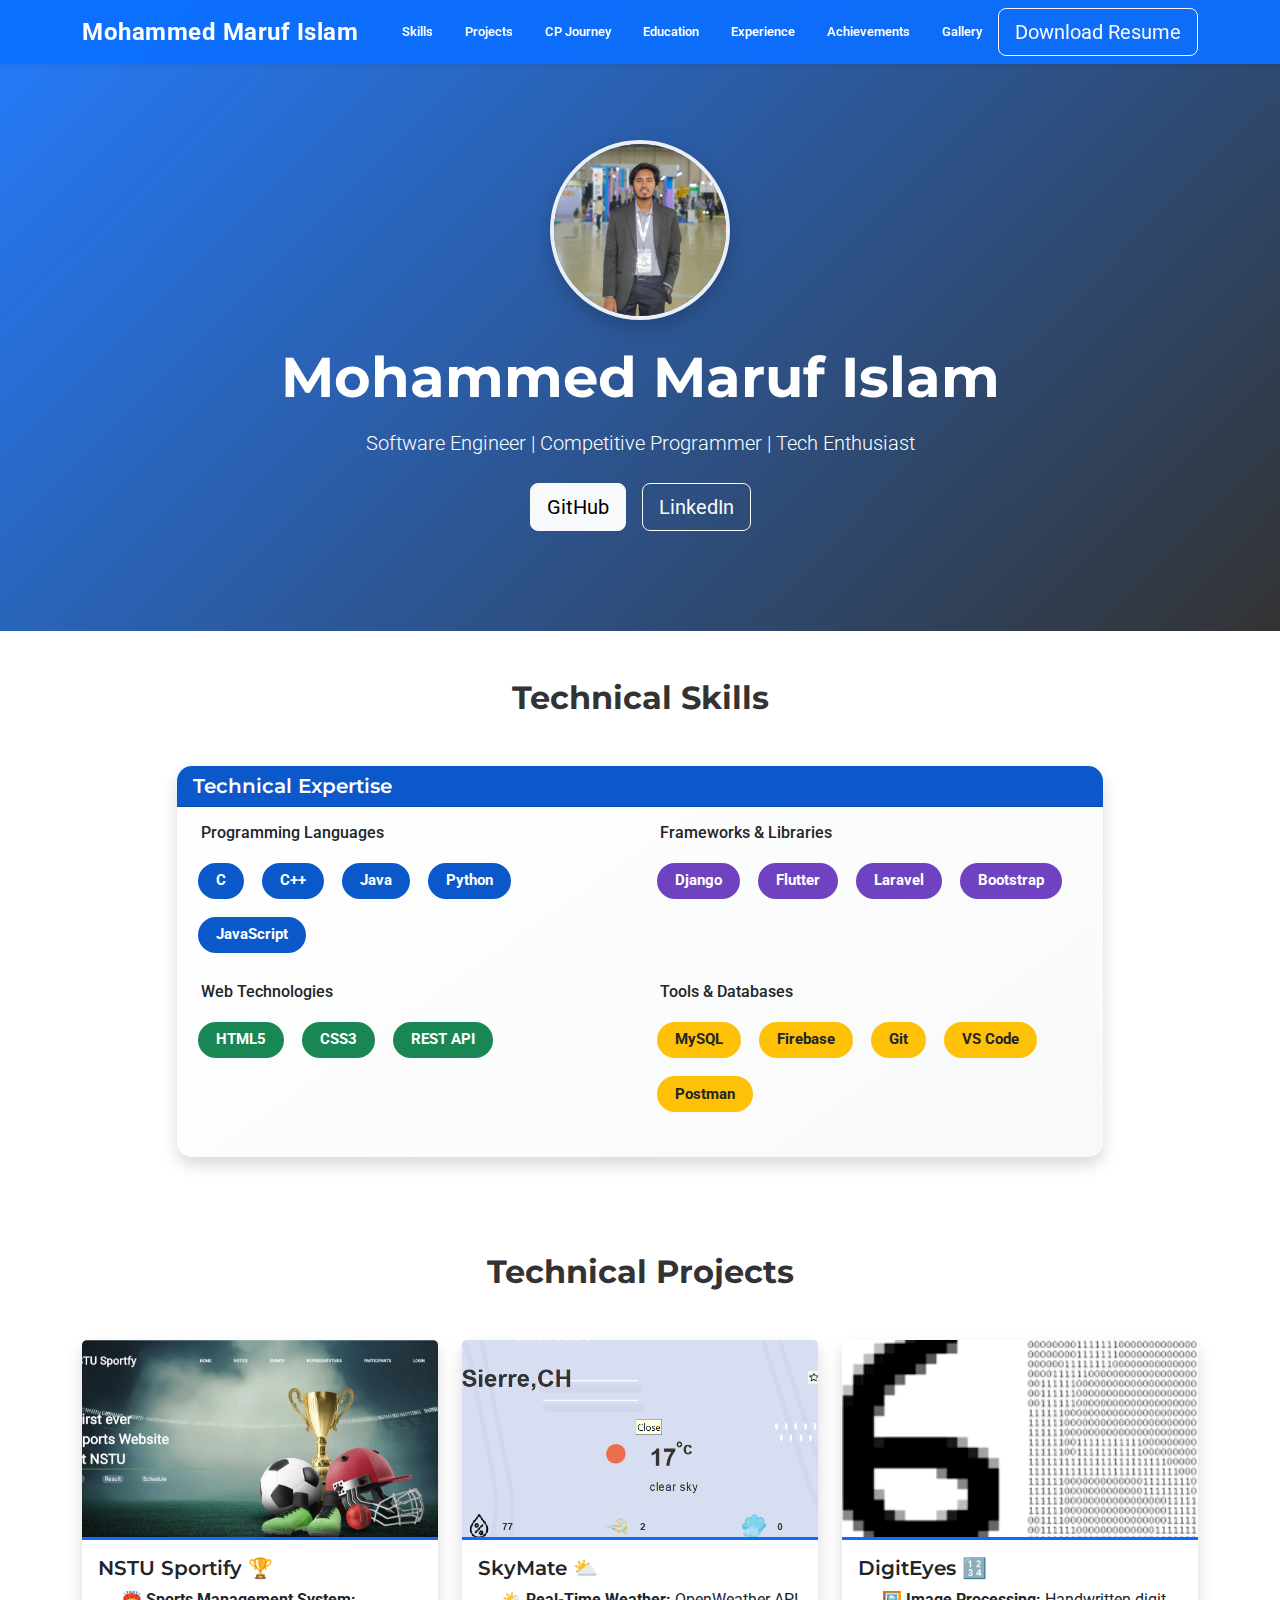
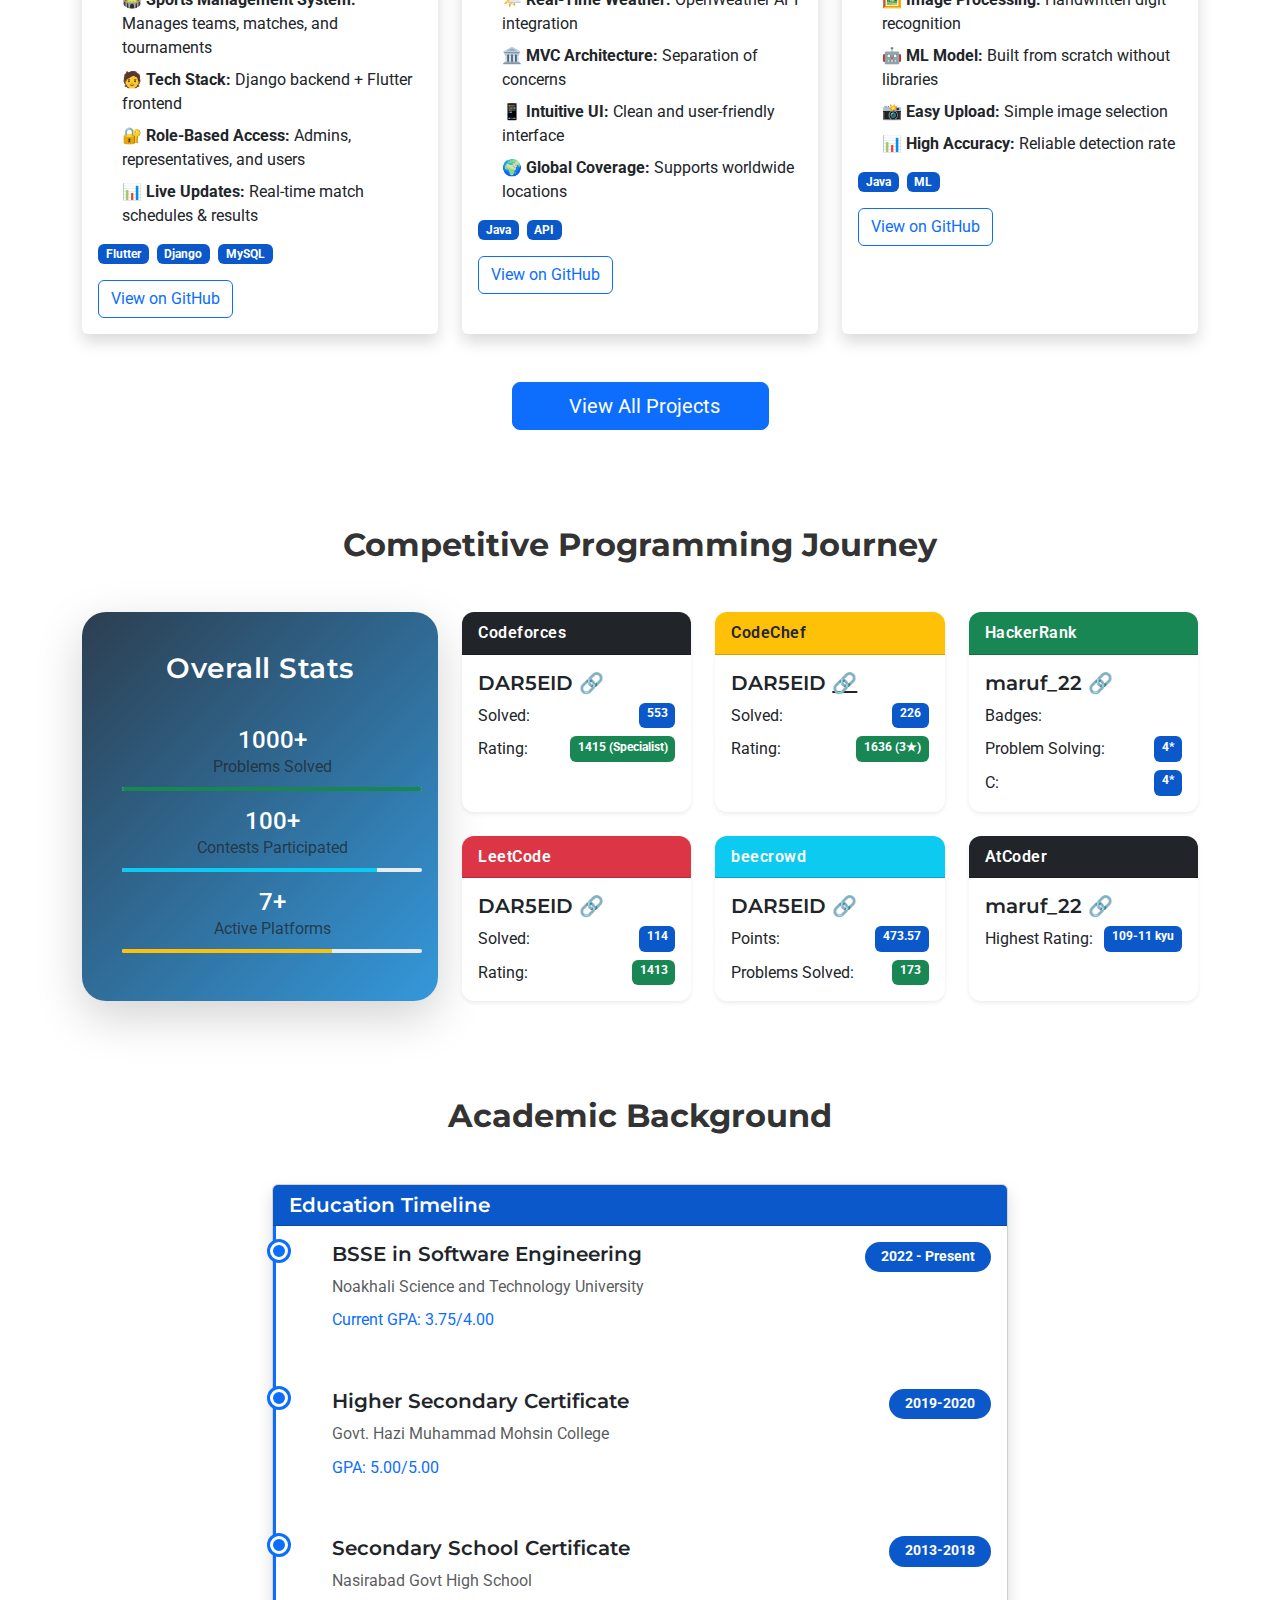
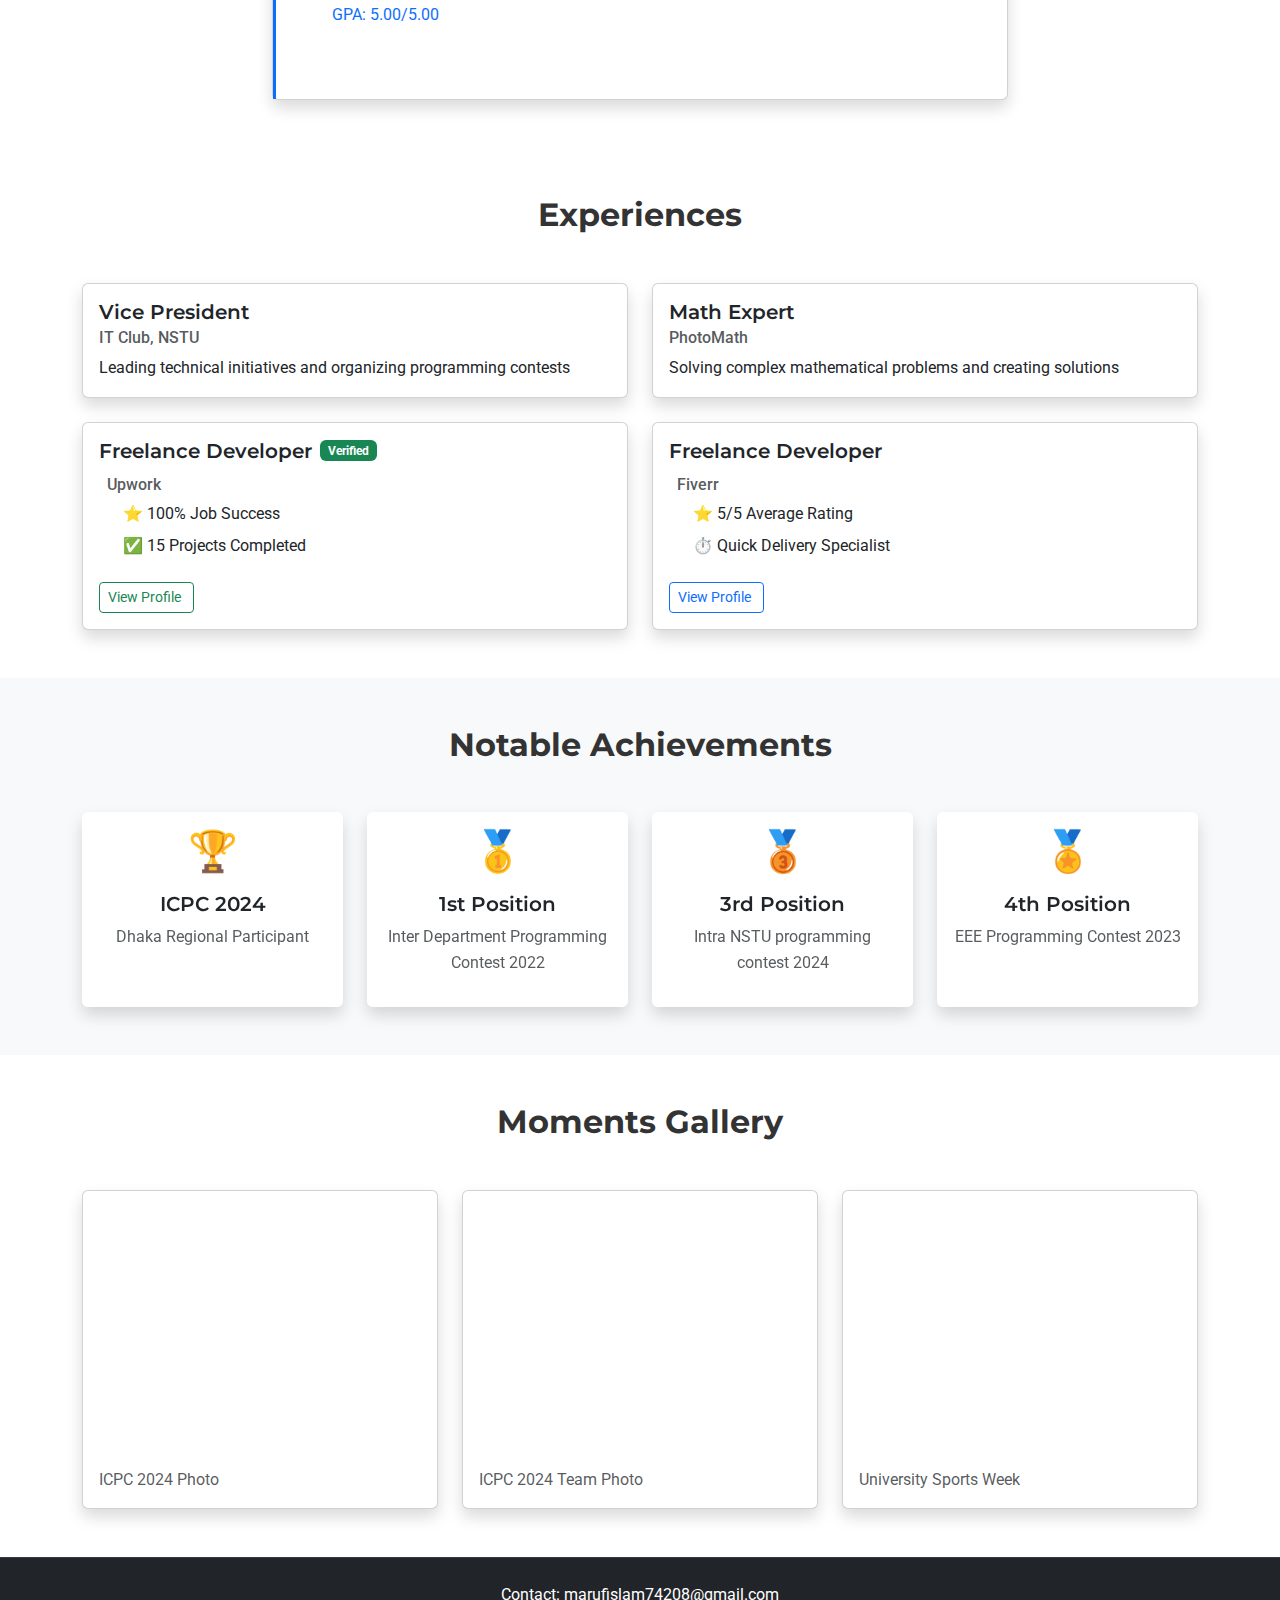
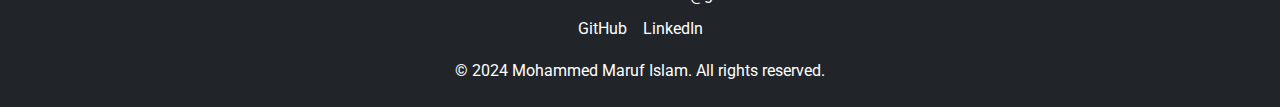
<file: index.html>
<!DOCTYPE html>
<html lang="en">

<head>
    <meta charset="UTF-8">
    <meta name="viewport" content="width=device-width, initial-scale=1">
    <title>Mohammed Maruf Islam - Portfolio</title>
    <link href="https://cdn.jsdelivr.net/npm/bootstrap@5.3.0/dist/css/bootstrap.min.css" rel="stylesheet">
    <link rel="stylesheet" href="style.css">
    <link rel="preconnect" href="https://fonts.googleapis.com">
    <link rel="preconnect" href="https://fonts.gstatic.com" crossorigin>
    <link href="https://fonts.googleapis.com/css2?family=Montserrat:wght@600&family=Roboto&display=swap"
        rel="stylesheet">
    <meta name="description"
        content="Mohammed Maruf Islam - Portfolio showcasing academic achievements, technical projects, competitive programming journey, and leadership experiences in Software Engineering.">
    <meta name="keywords"
        content="Portfolio, Software Engineer, Competitive Programming, Technical Projects, Mohammed Maruf Islam">
</head>

<body>
    <header>
        <nav class="navbar navbar-expand-lg navbar-dark fixed-top shadow-sm">
            <div class="container">
                <a class="navbar-brand fw-bold fs-4 text-white" href="#">Mohammed Maruf Islam</a>
                <button class="navbar-toggler" type="button" data-bs-toggle="collapse" data-bs-target="#navbarNav"
                    aria-controls="navbarNav" aria-expanded="false" aria-label="Toggle navigation">
                    <span class="navbar-toggler-icon"></span>
                </button>
                <div class="collapse navbar-collapse" id="navbarNav">
                    <ul class="navbar-nav ms-auto">
                        <li class="nav-item"><a class="nav-link text-white fw-semibold" href="#skills">Skills</a></li>
                        <li class="nav-item"><a class="nav-link text-white fw-semibold" href="#projects">Projects</a>
                        </li>
                        <li class="nav-item"><a class="nav-link text-white fw-semibold" href="#programming">CP
                                Journey</a></li>
                        <li class="nav-item"><a class="nav-link text-white fw-semibold" href="#education">Education</a>
                        </li>
                        <li class="nav-item"><a class="nav-link text-white fw-semibold"
                                href="#experience">Experience</a></li>
                        <li class="nav-item"><a class="nav-link text-white fw-semibold"
                                href="#achievements">Achievements</a></li>
                        <li class="nav-item"><a class="nav-link text-white fw-semibold" href="#gallery">Gallery</a></li>
                    </ul>
                </div>
                <a href="Resume.pdf" class="btn btn-outline-light btn-lg d-none d-lg-block" download>Download Resume</a>
            </div>
        </nav>
    </header>

    <main>
        <section class="hero-section text-center">
            <div class="container">
                <img src="image/profile_image.jpg" alt="Profile Picture" class="profile-img rounded-circle mb-4"
                    loading="lazy">
                <h1 class="display-4 fw-bold mb-3">Mohammed Maruf Islam</h1>
                <p class="lead mb-4">Software Engineer | Competitive Programmer | Tech Enthusiast</p>
                <div class="d-flex justify-content-center gap-3">
                    <a href="https://github.com/MdMaruf-22" class="btn btn-light btn-lg">GitHub</a>
                    <a href="https://linkedin.com/in/mohammed-maruf-islam-545280248/"
                        class="btn btn-outline-light btn-lg">LinkedIn</a>
                </div>
            </div>
        </section>

        <section class="container py-5" id="skills">
            <h2 class="text-center mb-5 fw-bold">Technical Skills</h2>
            <div class="row justify-content-center">
                <div class="col-md-10">
                    <div class="card shadow">
                        <div class="card-header bg-primary text-white">
                            <h5 class="mb-0">Technical Expertise</h5>
                        </div>
                        <div class="card-body">
                            <div class="row">
                                <div class="col-md-6 mb-4">
                                    <h6 class="mb-3"><i class="fas fa-code me-2"></i>Programming Languages</h6>
                                    <div class="d-flex flex-wrap gap-2">
                                        <span class="badge bg-primary skill-badge">C</span>
                                        <span class="badge bg-primary skill-badge">C++</span>
                                        <span class="badge bg-primary skill-badge">Java</span>
                                        <span class="badge bg-primary skill-badge">Python</span>
                                        <span class="badge bg-primary skill-badge">JavaScript</span>
                                    </div>
                                </div>

                                <div class="col-md-6 mb-4">
                                    <h6 class="mb-3"><i class="fas fa-cubes me-2"></i>Frameworks & Libraries</h6>
                                    <div class="d-flex flex-wrap gap-2">
                                        <span class="badge bg-purple skill-badge">Django</span>
                                        <span class="badge bg-purple skill-badge">Flutter</span>
                                        <span class="badge bg-purple skill-badge">Laravel</span>
                                        <span class="badge bg-purple skill-badge">Bootstrap</span>
                                    </div>
                                </div>

                                <div class="col-md-6 mb-4">
                                    <h6 class="mb-3"><i class="fas fa-globe me-2"></i>Web Technologies</h6>
                                    <div class="d-flex flex-wrap gap-2">
                                        <span class="badge bg-success skill-badge">HTML5</span>
                                        <span class="badge bg-success skill-badge">CSS3</span>
                                        <span class="badge bg-success skill-badge">REST API</span>
                                    </div>
                                </div>

                                <div class="col-md-6 mb-4">
                                    <h6 class="mb-3"><i class="fas fa-tools me-2"></i>Tools & Databases</h6>
                                    <div class="d-flex flex-wrap gap-2">
                                        <span class="badge bg-warning text-dark skill-badge">MySQL</span>
                                        <span class="badge bg-warning text-dark skill-badge">Firebase</span>
                                        <span class="badge bg-warning text-dark skill-badge">Git</span>
                                        <span class="badge bg-warning text-dark skill-badge">VS Code</span>
                                        <span class="badge bg-warning text-dark skill-badge">Postman</span>
                                    </div>
                                </div>
                            </div>
                        </div>
                    </div>
                </div>
            </div>
        </section>
        <section class="container py-5" id="projects">
            <h2 class="text-center mb-5 fw-bold">Technical Projects</h2>
            <div class="row g-4">
                <div class="col-md-4">
                    <div class="card h-100 shadow">
                        <img src="image/NSTU_Sportify.jpg" class="card-img-top" alt="NSTU Sportify System Interface">
                        <div class="card-body">
                            <h5 class="card-title">NSTU Sportify 🏆</h5>
                            <ul class="card-text list-unstyled">
                                <li class="mb-2">🏟️ <strong>Sports Management System:</strong> Manages teams, matches,
                                    and tournaments</li>
                                <li class="mb-2">🧑 <strong>Tech Stack:</strong> Django backend + Flutter frontend
                                </li>
                                <li class="mb-2">🔐 <strong>Role-Based Access:</strong> Admins, representatives, and
                                    users</li>
                                <li class="mb-2">📊 <strong>Live Updates:</strong> Real-time match schedules & results
                                </li>
                            </ul>
                            <div class="d-flex flex-wrap gap-2 mb-3">
                                <span class="badge bg-primary">Flutter</span>
                                <span class="badge bg-primary">Django</span>
                                <span class="badge bg-primary">MySQL</span>
                            </div>
                            <a href="https://github.com/MdMaruf-22/NSTU-Sportify" class="btn btn-outline-primary"
                                target="_blank" rel="noopener noreferrer">
                                View on GitHub
                            </a>
                        </div>
                    </div>
                </div>

                <div class="col-md-4">
                    <div class="card h-100 shadow">
                        <img src="image/Skymate2.png" class="card-img-top" alt="SkyMate Weather Interface">
                        <div class="card-body">
                            <h5 class="card-title">SkyMate ⛅</h5>
                            <ul class="card-text list-unstyled">
                                <li class="mb-2">🌤️ <strong>Real-Time Weather:</strong> OpenWeather API integration
                                </li>
                                <li class="mb-2">🏛️ <strong>MVC Architecture:</strong> Separation of concerns</li>
                                <li class="mb-2">📱 <strong>Intuitive UI:</strong> Clean and user-friendly interface
                                </li>
                                <li class="mb-2">🌍 <strong>Global Coverage:</strong> Supports worldwide locations</li>
                            </ul>
                            <div class="d-flex flex-wrap gap-2 mb-3">
                                <span class="badge bg-primary">Java</span>
                                <span class="badge bg-primary">API</span>
                            </div>
                            <a href="https://github.com/MdMaruf-22/SkyMate" class="btn btn-outline-primary"
                                target="_blank" rel="noopener noreferrer">
                                View on GitHub
                            </a>
                        </div>
                    </div>
                </div>

                <div class="col-md-4">
                    <div class="card h-100 shadow">
                        <img src="image/DigitEyes.png" class="card-img-top" alt="DigitEyes Recognition Example">
                        <div class="card-body">
                            <h5 class="card-title">DigitEyes 🔢</h5>
                            <ul class="card-text list-unstyled">
                                <li class="mb-2">🖼️ <strong>Image Processing:</strong> Handwritten digit recognition
                                </li>
                                <li class="mb-2">🤖 <strong>ML Model:</strong> Built from scratch without libraries</li>
                                <li class="mb-2">📸 <strong>Easy Upload:</strong> Simple image selection</li>
                                <li class="mb-2">📊 <strong>High Accuracy:</strong> Reliable detection rate</li>
                            </ul>
                            <div class="d-flex flex-wrap gap-2 mb-3">
                                <span class="badge bg-primary">Java</span>
                                <span class="badge bg-primary">ML</span>
                            </div>
                            <a href="https://github.com/MdMaruf-22/DigitEyes" class="btn btn-outline-primary"
                                target="_blank" rel="noopener noreferrer">
                                View on GitHub
                            </a>
                        </div>
                    </div>
                </div>
            </div>
            <div class="text-center mt-5">
                <a href="projects.html" class="btn btn-primary btn-lg px-5">
                    <i class="bi bi-archive me-2"></i>View All Projects
                </a>
            </div>
        </section>

        <section class="container py-5" id="programming">
            <h2 class="text-center mb-5 fw-bold">Competitive Programming Journey</h2>
            <div class="row g-4">
                <!-- Left Side - Overall Statistics -->
                <div class="col-md-4">
                    <div class="card h-100 border-0 shadow-lg rounded-4 bg-gradient-dark">
                        <div class="card-header bg-transparent border-0 text-center py-4">
                            <i class="fas fa-trophy fa-3x text-warning"></i>
                            <h3 class="mt-3 mb-0 text-white">Overall Stats</h3>
                        </div>
                        <div class="card-body text-center">
                            <ul class="list-unstyled">
                                <li class="mb-3">
                                    <span class="h4 text-white">1000+</span>
                                    <p class="mb-0 text-muted">Problems Solved</p>
                                    <div class="progress mt-2" style="height: 4px;">
                                        <div class="progress-bar bg-success" style="width: 100%"></div>
                                    </div>
                                </li>
                                <li class="mb-3">
                                    <span class="h4 text-white">100+</span>
                                    <p class="mb-0 text-muted">Contests Participated</p>
                                    <div class="progress mt-2" style="height: 4px;">
                                        <div class="progress-bar bg-info" style="width: 85%"></div>
                                    </div>
                                </li>
                                <li class="mb-3">
                                    <span class="h4 text-white">7+</span>
                                    <p class="mb-0 text-muted">Active Platforms</p>
                                    <div class="progress mt-2" style="height: 4px;">
                                        <div class="progress-bar bg-warning" style="width: 70%"></div>
                                    </div>
                                </li>
                            </ul>
                        </div>
                    </div>
                </div>

                <!-- Right Side - Coding Platforms -->
                <div class="col-md-8">
                    <div class="row row-cols-1 row-cols-lg-3 g-4">
                        <!-- Codeforces Card -->
                        <div class="col">
                            <div class="card h-100 border-0 shadow-sm hover-scale">
                                <div
                                    class="card-header bg-dark text-white d-flex justify-content-between align-items-center">
                                    <span>Codeforces</span>
                                    <i class="fas fa-laptop-code"></i>
                                </div>
                                <div class="card-body">
                                    <h5 class="card-title">DAR5EID <a href="https://codeforces.com/profile/DAR5EID"
                                            target="_blank" class="text-white">🔗</a></h5>
                                    <div class="d-flex justify-content-between mb-2">
                                        <span>Solved:</span>
                                        <span class="badge bg-primary">553</span>
                                    </div>
                                    <div class="d-flex justify-content-between">
                                        <span>Rating:</span>
                                        <span class="badge bg-success">1415 (Specialist)</span>
                                    </div>
                                </div>
                            </div>
                        </div>

                        <!-- Codechef Card -->
                        <div class="col">
                            <div class="card h-100 border-0 shadow-sm hover-scale">
                                <div
                                    class="card-header bg-warning text-dark d-flex justify-content-between align-items-center">
                                    <span>CodeChef</span>
                                    <i class="fas fa-utensils"></i>
                                </div>
                                <div class="card-body">
                                    <h5 class="card-title">DAR5EID <a href="https://www.codechef.com/users/dark5eid"
                                            target="_blank" class="text-dark">🔗</a></h5>
                                    <div class="d-flex justify-content-between mb-2">
                                        <span>Solved:</span>
                                        <span class="badge bg-primary">226</span>
                                    </div>
                                    <div class="d-flex justify-content-between">
                                        <span>Rating:</span>
                                        <span class="badge bg-success">1636 (3★)</span>
                                    </div>
                                </div>
                            </div>
                        </div>

                        <!-- HackerRank Card -->
                        <div class="col">
                            <div class="card h-100 border-0 shadow-sm hover-scale">
                                <div
                                    class="card-header bg-success text-white d-flex justify-content-between align-items-center">
                                    <span>HackerRank</span>
                                    <i class="fas fa-rocket"></i>
                                </div>
                                <div class="card-body">
                                    <h5 class="card-title">maruf_22 <a href="https://www.hackerrank.com/maruf_22"
                                            target="_blank" class="text-white">🔗</a></h5>
                                    <p class="mb-2">Badges:</p>
                                    <div class="d-flex justify-content-between mb-2">
                                        <span>Problem Solving:</span>
                                        <span class="badge bg-primary">4*</span>
                                    </div>
                                    <div class="d-flex justify-content-between">
                                        <span>C:</span>
                                        <span class="badge bg-primary">4*</span>
                                    </div>
                                </div>
                            </div>
                        </div>


                        <!-- LeetCode Card -->
                        <div class="col">
                            <div class="card h-100 border-0 shadow-sm hover-scale">
                                <div
                                    class="card-header bg-danger text-white d-flex justify-content-between align-items-center">
                                    <span>LeetCode</span>
                                    <i class="fas fa-code"></i>
                                </div>
                                <div class="card-body">
                                    <h5 class="card-title">DAR5EID <a href="https://leetcode.com/DAR5EID/"
                                            target="_blank" class="text-white">🔗</a></h5>
                                    <div class="d-flex justify-content-between mb-2">
                                        <span>Solved:</span>
                                        <span class="badge bg-primary">114</span>
                                    </div>
                                    <div class="d-flex justify-content-between">
                                        <span>Rating:</span>
                                        <span class="badge bg-success">1413</span>
                                    </div>
                                </div>
                            </div>
                        </div>

                        <!-- Beecrowd Card -->
                        <div class="col">
                            <div class="card h-100 border-0 shadow-sm hover-scale">
                                <div
                                    class="card-header bg-info text-white d-flex justify-content-between align-items-center">
                                    <span>beecrowd</span>
                                    <i class="fas fa-cloud"></i>
                                </div>
                                <div class="card-body">
                                    <h5 class="card-title">DAR5EID <a
                                            href="https://www.beecrowd.com.br/judge/en/profile/101263" target="_blank"
                                            class="text-white">🔗</a></h5>
                                    <div class="d-flex justify-content-between mb-2">
                                        <span>Points:</span>
                                        <span class="badge bg-primary">473.57</span>
                                    </div>
                                    <div class="d-flex justify-content-between">
                                        <span>Problems Solved:</span>
                                        <span class="badge bg-success">173</span>
                                    </div>
                                </div>
                            </div>
                        </div>

                        <!-- AtCoder Card -->
                        <div class="col">
                            <div class="card h-100 border-0 shadow-sm hover-scale">
                                <div
                                    class="card-header bg-dark text-white d-flex justify-content-between align-items-center">
                                    <span>AtCoder</span>
                                    <i class="fas fa-cogs"></i>
                                </div>
                                <div class="card-body">
                                    <h5 class="card-title">maruf_22 <a href="https://atcoder.jp/users/maruf_22"
                                            target="_blank" class="text-white">🔗</a></h5>
                                    <div class="d-flex justify-content-between mb-2">
                                        <span>Highest Rating:</span>
                                        <span class="badge bg-primary">109-11 kyu</span>
                                    </div>
                                </div>
                            </div>
                        </div>

                    </div>
                </div>
            </div>
        </section>


        <section class="container py-5" id="education">
            <h2 class="text-center mb-5 fw-bold">Academic Background</h2>
            <div class="row justify-content-center">
                <div class="col-md-8">
                    <div class="card shadow">
                        <div class="card-header bg-primary text-white">
                            <h5 class="mb-0">Education Timeline</h5>
                        </div>
                        <div class="card-body timeline">
                            <div class="timeline-item">
                                <div class="d-flex justify-content-between align-items-start">
                                    <div>
                                        <h5>BSSE in Software Engineering</h5>
                                        <p class="text-muted mb-1">Noakhali Science and Technology University</p>
                                        <p class="mt-2 text-primary">Current GPA: 3.75/4.00</p>
                                    </div>
                                    <span class="badge bg-primary rounded-pill timeline-year">2022 - Present</span>
                                </div>
                            </div>
                            <div class="timeline-item">
                                <div class="d-flex justify-content-between align-items-start">
                                    <div>
                                        <h5>Higher Secondary Certificate</h5>
                                        <p class="text-muted mb-1">Govt. Hazi Muhammad Mohsin College</p>
                                        <p class="mt-2 text-primary">GPA: 5.00/5.00</p>
                                    </div>
                                    <span class="badge bg-primary rounded-pill timeline-year">2019-2020</span>
                                </div>
                            </div>
                            <div class="timeline-item">
                                <div class="d-flex justify-content-between align-items-start">
                                    <div>
                                        <h5>Secondary School Certificate</h5>
                                        <p class="text-muted mb-1">Nasirabad Govt High School</p>
                                        <p class="mt-2 text-primary">GPA: 5.00/5.00</p>
                                    </div>
                                    <span class="badge bg-primary rounded-pill timeline-year">2013-2018</span>
                                </div>
                            </div>
                        </div>
                    </div>
                </div>
            </div>
        </section>

        <section class="container py-5" id="experience">
            <h2 class="text-center mb-5 fw-bold">Experiences</h2>
            <div class="row g-4">
                <div class="col-md-6">
                    <div class="card h-100 shadow">
                        <div class="card-body">
                            <h5 class="card-title">Vice President</h5>
                            <h6 class="card-subtitle mb-2 text-muted">IT Club, NSTU</h6>
                            <p class="card-text">Leading technical initiatives and organizing programming contests</p>
                        </div>
                    </div>
                </div>

                <div class="col-md-6">
                    <div class="card h-100 shadow">
                        <div class="card-body">
                            <h5 class="card-title">Math Expert</h5>
                            <h6 class="card-subtitle mb-2 text-muted">PhotoMath</h6>
                            <p class="card-text">Solving complex mathematical problems and creating solutions</p>
                        </div>
                    </div>
                </div>

                <div class="col-md-6">
                    <div class="card h-100 shadow">
                        <div class="card-body">
                            <div class="d-flex align-items-center gap-2 mb-3">
                                <h5 class="card-title mb-0">Freelance Developer</h5>
                                <span class="badge bg-success">Verified</span>
                            </div>
                            <h6 class="card-subtitle mb-2 text-muted">
                                <i class="fab fa-upwork me-2"></i>Upwork
                            </h6>
                            <ul class="card-text list-unstyled mb-0">
                                <li class="mb-2">⭐ 100% Job Success</li>
                                <li class="mb-2">✅ 15 Projects Completed</li>
                            </ul>
                            <a href="https://www.upwork.com/freelancers/~01a9cd265b60ea9c4c?mp_source=share"
                                target="_blank" rel="noopener noreferrer" class="btn btn-outline-success btn-sm mt-3">
                                View Profile <i class="fas fa-external-link-alt ms-1"></i>
                            </a>
                        </div>
                    </div>
                </div>

                <div class="col-md-6">
                    <div class="card h-100 shadow">
                        <div class="card-body">
                            <div class="d-flex align-items-center gap-2 mb-3">
                                <h5 class="card-title mb-0">Freelance Developer</h5>
                            </div>
                            <h6 class="card-subtitle mb-2 text-muted">
                                <i class="fas fa-code me-2"></i>Fiverr
                            </h6>
                            <ul class="card-text list-unstyled mb-0">
                                <li class="mb-2">⭐ 5/5 Average Rating</li>
                                <li class="mb-2">⏱️ Quick Delivery Specialist</li>
                            </ul>
                            <a href="https://www.fiverr.com/maruf_14/" target="_blank" rel="noopener noreferrer"
                                class="btn btn-outline-primary btn-sm mt-3">
                                View Profile <i class="fas fa-external-link-alt ms-1"></i>
                            </a>
                        </div>
                    </div>
                </div>
            </div>
        </section>

        <section class="bg-light py-5" id="achievements">
            <div class="container">
                <h2 class="text-center mb-5 fw-bold">Notable Achievements</h2>
                <div class="row g-4 justify-content-center">
                    <div class="col-md-3">
                        <div class="card h-100 shadow">
                            <div class="card-body text-center">
                                <div class="h1 mb-3 text-primary">🏆</div>
                                <h5>ICPC 2024</h5>
                                <p class="text-muted">Dhaka Regional Participant</p>
                            </div>
                        </div>
                    </div>
                    <div class="col-md-3">
                        <div class="card h-100 shadow">
                            <div class="card-body text-center">
                                <div class="h1 mb-3 text-primary">🥇</div>
                                <h5>1st Position</h5>
                                <p class="text-muted">Inter Department Programming Contest 2022</p>
                            </div>
                        </div>
                    </div>
                    <div class="col-md-3">
                        <div class="card h-100 shadow">
                            <div class="card-body text-center">
                                <div class="h1 mb-3 text-primary">🥉</div>
                                <h5>3rd Position</h5>
                                <p class="text-muted">Intra NSTU programming contest 2024</p>
                            </div>
                        </div>
                    </div>
                    <div class="col-md-3">
                        <div class="card h-100 shadow">
                            <div class="card-body text-center">
                                <div class="h1 mb-3 text-primary">🏅</div>
                                <h5>4th Position</h5>
                                <p class="text-muted">EEE Programming Contest 2023</p>
                            </div>
                        </div>
                    </div>
                </div>
            </div>
        </section>




        <section class="container py-5" id="gallery">
            <h2 class="text-center mb-5 fw-bold">Moments Gallery</h2>
            <div class="row g-4">
                <div class="col-md-4">
                    <div class="card shadow">
                        <img src="image/icpc_image.jpg" class="card-img-top gallery-img" alt="Event Photo"
                            loading="lazy">
                        <div class="card-body">
                            <p class="text-muted mb-0">ICPC 2024 Photo</p>
                        </div>
                    </div>
                </div>
                <div class="col-md-4">
                    <div class="card shadow">
                        <img src="image/icpc_team.jpg" class="card-img-top gallery-img" alt="Event Photo"
                            loading="lazy">
                        <div class="card-body">
                            <p class="text-muted mb-0">ICPC 2024 Team Photo</p>
                        </div>
                    </div>
                </div>
                <div class="col-md-4">
                    <div class="card shadow">
                        <img src="image/sports_winner.jpg" class="card-img-top gallery-img" alt="Event Photo"
                            loading="lazy">
                        <div class="card-body">
                            <p class="text-muted mb-0">University Sports Week</p>
                        </div>
                    </div>
                </div>
            </div>
        </section>

        <div class="modal fade" id="contactModal" tabindex="-1" aria-labelledby="contactModalLabel" aria-hidden="true">
            <div class="modal-dialog">
                <div class="modal-content">
                    <div class="modal-header">
                        <h5 class="modal-title" id="contactModalLabel">Contact Me</h5>
                        <button type="button" class="btn-close" data-bs-dismiss="modal"></button>
                    </div>
                    <div class="modal-body">
                        <form>
                            <div class="mb-3">
                                <label for="name" class="form-label">Name</label>
                                <input type="text" class="form-control" id="name" required>
                            </div>
                            <div class="mb-3">
                                <label for="email" class="form-label">Email</label>
                                <input type="email" class="form-control" id="email" required>
                            </div>
                            <div class="mb-3">
                                <label for="message" class="form-label">Message</label>
                                <textarea class="form-control" id="message" rows="4" required></textarea>
                            </div>
                            <button type="submit" class="btn btn-primary w-100">Send Message</button>
                        </form>
                    </div>
                </div>
            </div>
        </div>
    </main>
    <footer class="bg-dark text-white py-4">
        <div class="container text-center">
            <p class="mb-2">Contact: <a href="mailto:marufislam74208@gmail.com"
                    class="text-white text-decoration-none">marufislam74208@gmail.com</a></p>
            <div class="d-flex justify-content-center gap-3">
                <a href="https://github.com/MdMaruf-22" class="text-white text-decoration-none">GitHub</a>
                <a href="https://linkedin.com/in/mohammed-maruf-islam-545280248/"
                    class="text-white text-decoration-none">LinkedIn</a>
            </div>
            <p class="mt-3 mb-0">&copy; 2024 Mohammed Maruf Islam. All rights reserved.</p>
        </div>
    </footer>

    <script src="https://cdn.jsdelivr.net/npm/bootstrap@5.3.0/dist/js/bootstrap.bundle.min.js"></script>
</body>

</html>
</file>
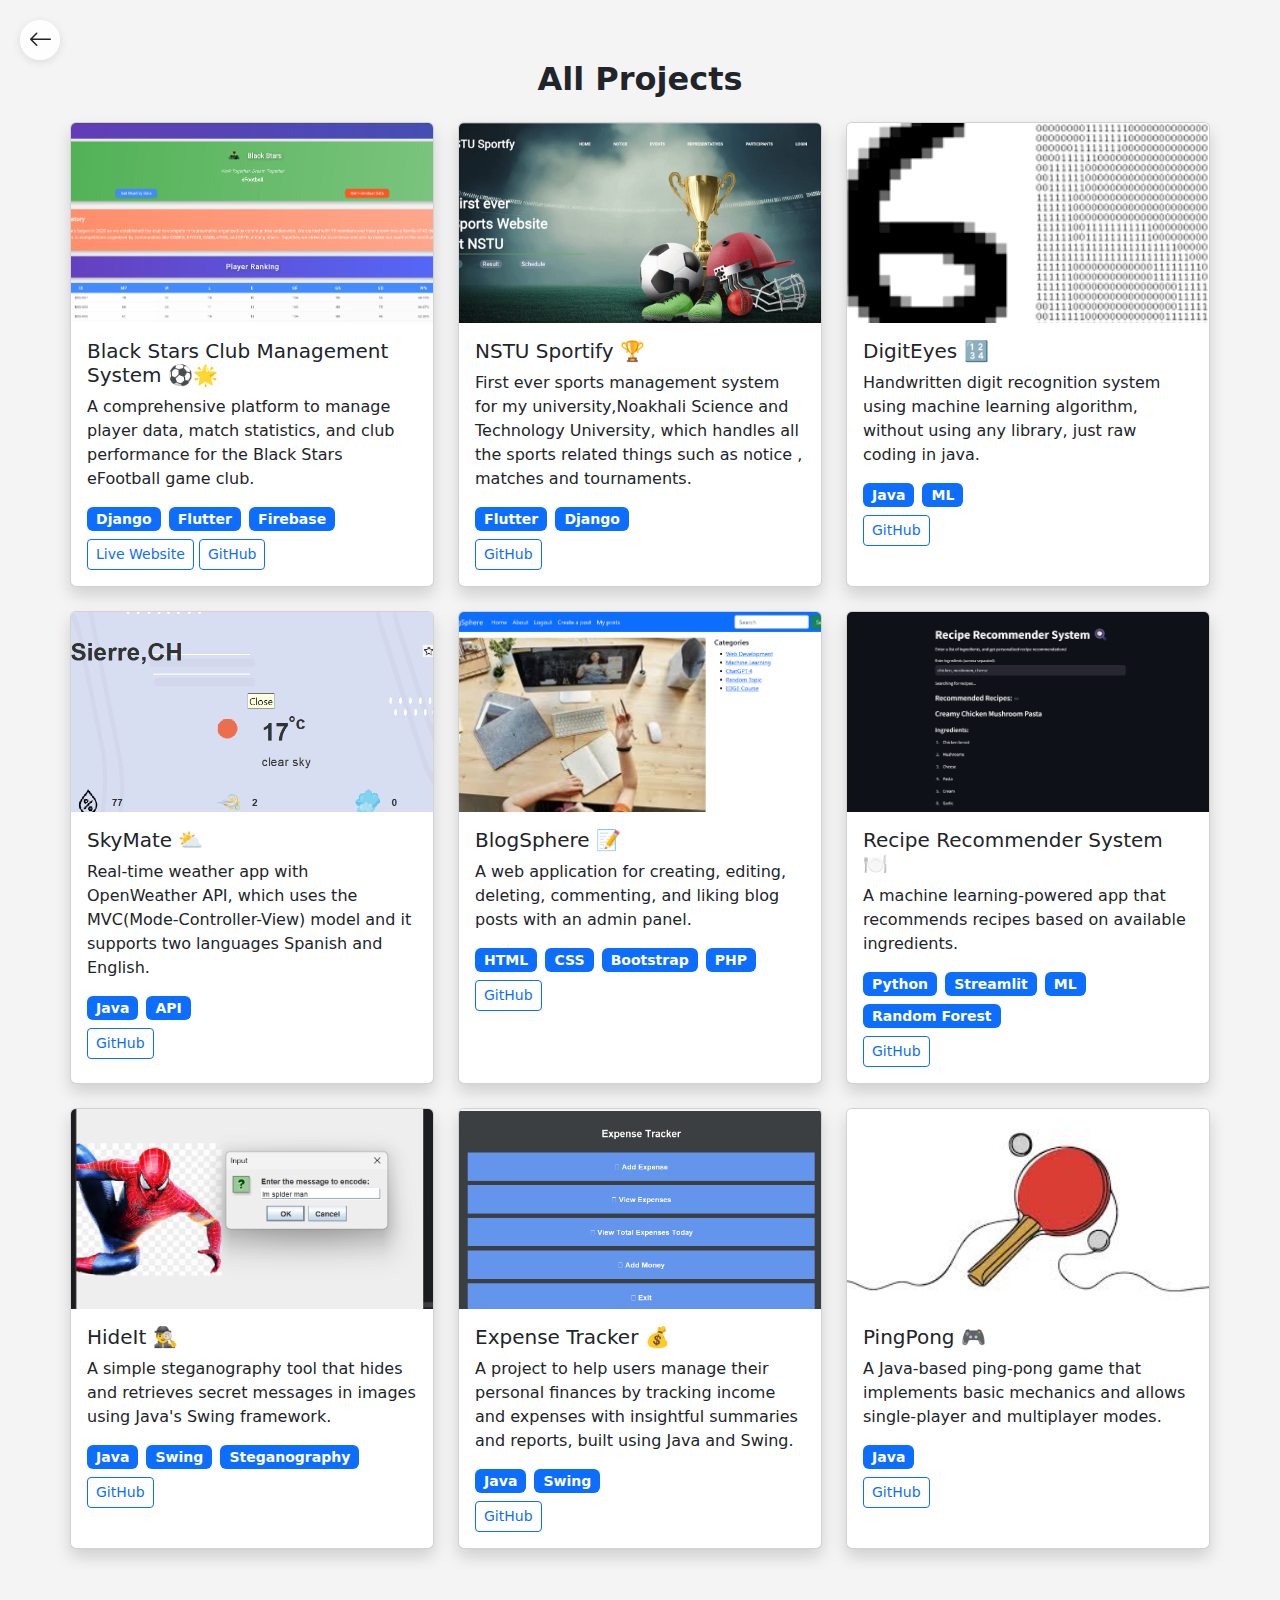
<file: projects.html>
<!DOCTYPE html>
<html lang="en">

<head>
    <meta charset="UTF-8">
    <meta name="viewport" content="width=device-width, initial-scale=1.0">
    <title>All Projects | Portfolio</title>
    <link rel="stylesheet" href="https://cdn.jsdelivr.net/npm/bootstrap@5.3.0/dist/css/bootstrap.min.css">
    <link rel="stylesheet" href="https://cdn.jsdelivr.net/npm/bootstrap-icons/font/bootstrap-icons.css">
    <style>
        body {
            background-color: #f4f4f4;
        }

        .projects-container {
            padding: 60px 0;
        }

        .project-card {
            transition: transform 0.3s, box-shadow 0.3s;
        }

        .project-card:hover {
            transform: translateY(-8px);
            box-shadow: 0 8px 20px rgba(0, 0, 0, 0.2);
        }

        .project-img {
            height: 200px;
            object-fit: cover;
        }

        .filter-buttons .btn {
            transition: 0.3s ease-in-out;
        }

        .filter-buttons .btn:hover {
            background-color: #007bff;
            color: white;
        }

        .badge {
            font-size: 14px;
        }

        /* Back Arrow Styling */
        .back-arrow {
            position: fixed;
            top: 20px;
            left: 20px;
            font-size: 1.5rem;
            width: 40px;
            height: 40px;
            display: flex;
            align-items: center;
            justify-content: center;
            border-radius: 50%;
            background-color: rgba(255, 255, 255, 0.9);
            box-shadow: 0 2px 8px rgba(0, 0, 0, 0.1);
            transition: all 0.3s ease;
            z-index: 1000;
        }

        .back-arrow:hover {
            transform: scale(1.1);
            background-color: #007bff;
            color: white !important;
            box-shadow: 0 4px 12px rgba(0, 123, 255, 0.3);
        }

        .back-arrow:active {
            transform: scale(0.95);
            background-color: #0056b3;
        }
    </style>
</head>

<body>

    <section class="projects-container container">
        <a href="index.html" class="text-decoration-none text-dark back-arrow">
            <i class="bi bi-arrow-left"></i>
        </a>
        <h2 class="text-center fw-bold mb-4">All Projects</h2>

        <div class="row g-4" id="projects-list">
            <!-- Front Row Projects -->
            <div class="col-md-4 project-card-container java">
                <div class="card project-card h-100 shadow">
                    <img src="image/black_star.png" class="card-img-top project-img"
                        alt="Black Stars Club Management System" loading="lazy">
                    <div class="card-body">
                        <h5 class="card-title">Black Stars Club Management System ⚽🌟</h5>
                        <p class="card-text">A comprehensive platform to manage player data, match statistics, and club
                            performance for the Black Stars eFootball game club.</p>
                        <div class="d-flex flex-wrap gap-2 mb-2">
                            <span class="badge bg-primary">Django</span>
                            <span class="badge bg-primary">Flutter</span>
                            <span class="badge bg-primary">Firebase</span>
                        </div>
                        <a href="https://black-stars-f4fbb.web.app/" class="btn btn-outline-primary btn-sm"
                            target="_blank">Live Website</a>
                        <a href="https://github.com/MdMaruf-22/Black-Stars"
                            class="btn btn-outline-primary btn-sm" target="_blank">GitHub</a>
                    </div>
                </div>
            </div>

            <div class="col-md-4 project-card-container flutter">
                <div class="card project-card h-100 shadow">
                    <img src="image/NSTU_Sportify.jpg" class="card-img-top project-img" alt="NSTU Sportify" loading="lazy">
                    <div class="card-body">
                        <h5 class="card-title">NSTU Sportify 🏆</h5>
                        <p class="card-text">First ever sports management system for my university,Noakhali Science and
                            Technology University, which handles all the sports related things such as notice , matches
                            and tournaments.</p>
                        <div class="d-flex flex-wrap gap-2 mb-2">
                            <span class="badge bg-primary">Flutter</span>
                            <span class="badge bg-primary">Django</span>
                        </div>
                        <a href="https://github.com/MdMaruf-22/NSTU-Sportify" class="btn btn-outline-primary btn-sm"
                            target="_blank">GitHub</a>
                    </div>
                </div>
            </div>

            <div class="col-md-4 project-card-container ml">
                <div class="card project-card h-100 shadow">
                    <img src="image/DigitEyes.png" class="card-img-top project-img" alt="DigitEyes" loading="lazy">
                    <div class="card-body">
                        <h5 class="card-title">DigitEyes 🔢</h5>
                        <p class="card-text">Handwritten digit recognition system using machine learning algorithm,
                            without using any library, just raw coding in java.</p>
                        <div class="d-flex flex-wrap gap-2 mb-2">
                            <span class="badge bg-primary">Java</span>
                            <span class="badge bg-primary">ML</span>
                        </div>
                        <a href="https://github.com/MdMaruf-22/DigitEyes" class="btn btn-outline-primary btn-sm"
                            target="_blank">GitHub</a>
                    </div>
                </div>
            </div>

            <!-- Other Projects -->
            <div class="col-md-4 project-card-container java">
                <div class="card project-card h-100 shadow">
                    <img src="image/Skymate2.png" class="card-img-top project-img" alt="SkyMate" loading="lazy">
                    <div class="card-body">
                        <h5 class="card-title">SkyMate ⛅</h5>
                        <p class="card-text">Real-time weather app with OpenWeather API, which uses the
                            MVC(Mode-Controller-View) model and it supports two languages Spanish and English.</p>
                        <div class="d-flex flex-wrap gap-2 mb-2">
                            <span class="badge bg-primary">Java</span>
                            <span class="badge bg-primary">API</span>
                        </div>
                        <a href="https://github.com/MdMaruf-22/SkyMate" class="btn btn-outline-primary btn-sm"
                            target="_blank">GitHub</a>
                    </div>
                </div>
            </div>

            <div class="col-md-4 project-card-container php">
                <div class="card project-card h-100 shadow">
                    <img src="image/blogsphere.png" class="card-img-top project-img" alt="BlogSphere" loading="lazy">
                    <div class="card-body">
                        <h5 class="card-title">BlogSphere 📝</h5>
                        <p class="card-text">A web application for creating, editing, deleting, commenting, and liking
                            blog posts with an admin panel.</p>
                        <div class="d-flex flex-wrap gap-2 mb-2">
                            <span class="badge bg-primary">HTML</span>
                            <span class="badge bg-primary">CSS</span>
                            <span class="badge bg-primary">Bootstrap</span>
                            <span class="badge bg-primary">PHP</span>
                        </div>
                        <a href="https://github.com/MdMaruf-22/BlogSphere" class="btn btn-outline-primary btn-sm"
                            target="_blank">GitHub</a>
                    </div>
                </div>
            </div>

            <div class="col-md-4 project-card-container python">
                <div class="card project-card h-100 shadow">
                    <img src="image/recipe-recommender.png" class="card-img-top project-img"
                        alt="Recipe Recommender System" loading="lazy">
                    <div class="card-body">
                        <h5 class="card-title">Recipe Recommender System 🍽️</h5>
                        <p class="card-text">A machine learning-powered app that recommends recipes based on available
                            ingredients.</p>
                        <div class="d-flex flex-wrap gap-2 mb-2">
                            <span class="badge bg-primary">Python</span>
                            <span class="badge bg-primary">Streamlit</span>
                            <span class="badge bg-primary">ML</span>
                            <span class="badge bg-primary">Random Forest</span>
                        </div>
                        <a href="https://github.com/MdMaruf-22/Recipe-Recommendor"
                            class="btn btn-outline-primary btn-sm" target="_blank">GitHub</a>
                    </div>
                </div>
            </div>

            <div class="col-md-4 project-card-container java">
                <div class="card project-card h-100 shadow">
                    <img src="image/HideIt.png" class="card-img-top project-img" alt="HideIt" loading="lazy">
                    <div class="card-body">
                        <h5 class="card-title">HideIt 🕵️‍♂️</h5>
                        <p class="card-text">A simple steganography tool that hides and retrieves secret messages in
                            images using Java's Swing framework.</p>
                        <div class="d-flex flex-wrap gap-2 mb-2">
                            <span class="badge bg-primary">Java</span>
                            <span class="badge bg-primary">Swing</span>
                            <span class="badge bg-primary">Steganography</span>
                        </div>
                        <a href="https://github.com/MdMaruf-22/HideIt" class="btn btn-outline-primary btn-sm"
                            target="_blank">GitHub</a>
                    </div>
                </div>
            </div>

            <div class="col-md-4 project-card-container java">
                <div class="card project-card h-100 shadow">
                    <img src="image/expense-tracker.jpg" class="card-img-top project-img" alt="Expense Tracker" loading="lazy">
                    <div class="card-body">
                        <h5 class="card-title">Expense Tracker 💰</h5>
                        <p class="card-text">A project to help users manage their personal finances by tracking income
                            and expenses with insightful summaries and reports, built using Java and Swing.</p>
                        <div class="d-flex flex-wrap gap-2 mb-2">
                            <span class="badge bg-primary">Java</span>
                            <span class="badge bg-primary">Swing</span>
                        </div>
                        <a href="https://github.com/MdMaruf-22/ExpenseTracker" class="btn btn-outline-primary btn-sm"
                            target="_blank">GitHub</a>
                    </div>
                </div>
            </div>

            <div class="col-md-4 project-card-container java">
                <div class="card project-card h-100 shadow">
                    <img src="image/pingpong.png" class="card-img-top project-img" alt="PingPong" loading="lazy">
                    <div class="card-body">
                        <h5 class="card-title">PingPong 🎮</h5>
                        <p class="card-text">A Java-based ping-pong game that implements basic mechanics and allows
                            single-player and multiplayer modes.</p>
                        <div class="d-flex flex-wrap gap-2 mb-2">
                            <span class="badge bg-primary">Java</span>
                        </div>
                        <a href="https://github.com/MdMaruf-22/PingPong" class="btn btn-outline-primary btn-sm"
                            target="_blank">GitHub</a>
                    </div>
                </div>
            </div>
        </div>
    </section>

    <script src="https://cdn.jsdelivr.net/npm/bootstrap@5.3.0/dist/js/bootstrap.bundle.min.js"></script>

</body>

</html>
</file>
<file: style.css>
html {
    scroll-behavior: smooth;
    scroll-padding-top: 80px;
}

body {
    font-family: 'Roboto', sans-serif;
    line-height: 1.6;
    color: #333;
}

h1,
h2,
h3,
h4,
h5 {
    font-family: 'Montserrat', sans-serif;
    font-weight: 600;
}

.hero-section {
    background: linear-gradient(135deg, rgba(13, 110, 253, 0.9), rgba(0, 0, 0, 0.8));
    color: white;
    padding: 140px 0 100px;
    text-align: center;
    animation: fadeIn 1s ease-out;
}

.profile-img {
    width: 180px;
    height: 180px;
    border: 4px solid rgba(255, 255, 255, 0.9);
    box-shadow: 0 8px 20px rgba(0, 0, 0, 0.2);
    transition: transform 0.3s cubic-bezier(0.4, 0, 0.2, 1);
}

.profile-img:hover {
    transform: scale(1.1) rotate(3deg);
}

#skills .card {
    border: none;
    background: linear-gradient(145deg, #ffffff, #f8f9fa);
    border-radius: 15px;
    overflow: hidden;
}

.skill-badge {
    font-size: 0.95rem;
    padding: 0.7em 1.2em;
    margin: 0.3rem;
    border-radius: 25px;
    transition: transform 0.2s ease;
}

.skill-badge:hover {
    transform: translateY(-2px);
}
.bg-purple {
    background-color: #6f42c1 !important;
}
.bg-purple:hover {
    background-color: #5e32a8 !important;
}
.timeline-item {
    position: relative;
    padding-left: 2rem;
    margin-bottom: 2.5rem;
}

.timeline-item::before {
    content: '';
    position: absolute;
    left: 0;
    top: 0.5rem;
    width: 1.2rem;
    height: 1.2rem;
    background: #0d6efd;
    border-radius: 50%;
    border: 3px solid white;
    box-shadow: 0 0 0 3px #0d6efd;
}

.timeline-year {
    font-size: 0.9rem;
    padding: 0.5rem 1rem;
    align-self: flex-start;
    margin-left: 1rem;
}
#projects .card {
    border: none;
    transition: all 0.3s cubic-bezier(0.25, 0.8, 0.25, 1);
    min-height: 480px;
}

#projects .card-img-top {
    height: 200px;
    object-fit: cover;
    border-bottom: 3px solid #0d6efd;
}

#projects .card:hover {
    transform: translateY(-8px);
    box-shadow: 0 12px 24px rgba(13, 110, 253, 0.15);
}

#education .timeline {
    border-left: 3px solid #0d6efd;
    position: relative;
    padding-left: 2rem;
}

#education .timeline-item {
    margin-bottom: 2.5rem;
    position: relative;
    padding-left: 1.5rem;
}

#education .timeline-item::before {
    content: '';
    position: absolute;
    left: -2.35rem;
    top: 0;
    width: 18px;
    height: 18px;
    background: #0d6efd;
    border: 3px solid white;
    border-radius: 50%;
    box-shadow: 0 0 0 3px #0d6efd;
}

#programming .card {
    border-radius: 12px;
    overflow: hidden;
    transition: transform 0.3s ease;
}

#programming .card-header {
    font-weight: 600;
    letter-spacing: 0.5px;
}

#programming .card:hover {
    transform: scale(1.02);
}

.fa-upwork {
    color: #73bb44;
}
.fa-code {
    color: #1dbf73;
}

#experince .card {
    transition: transform 0.3s ease, box-shadow 0.3s ease;
}
#experience .card:hover {
    transform: translateY(-5px);
    box-shadow: 0 5px 15px rgba(0,0,0,0.1);
}

#achievements .card {
    border: none;
    background: rgba(255, 255, 255, 0.9);
    backdrop-filter: blur(5px);
    transition: all 0.3s ease;
}

#achievements .card:hover {
    background: white;
    box-shadow: 0 8px 30px rgba(0, 0, 0, 0.12);
}

#gallery .gallery-img {
    height: 260px;
    object-fit: cover;
    border-radius: 8px;
    transition: transform 0.3s ease, box-shadow 0.3s ease;
}

#gallery .gallery-img:hover {
    transform: scale(1.05);
    box-shadow: 0 8px 20px rgba(0, 0, 0, 0.15);
}

.navbar {
    background: rgba(13, 110, 253, 0.96);
    backdrop-filter: blur(8px);
    box-shadow: 0 4px 15px rgba(0, 0, 0, 0.1);
    transition: all 0.3s ease;
    font-size: 0.8rem;
}

.navbar-brand {
    letter-spacing: 0.5px;
}

.nav-link {
    position: relative;
    padding: 0.5rem 1rem !important;
    transition: color 0.2s ease;
}

.nav-link::after {
    content: '';
    position: absolute;
    bottom: 0;
    left: 1rem;
    right: 1rem;
    height: 2px;
    background: rgba(255, 255, 255, 0.8);
    transform: scaleX(0);
    transition: transform 0.3s cubic-bezier(0.4, 0, 0.2, 1);
}

.nav-link:hover::after {
    transform: scaleX(1);
}

@media (max-width: 992px) {
    #projects .card {
        min-height: auto;
    }

    .profile-img {
        width: 140px;
        height: 140px;
    }

    .hero-section {
        padding: 100px 0 80px;
    }
}

@media (max-width: 768px) {
    #skills .col-md-8 {
        width: 100%;
        max-width: 100%;
    }

    #education .timeline {
        padding-left: 1rem;
    }
}

@keyframes fadeIn {
    from {
        opacity: 0;
        transform: translateY(20px);
    }

    to {
        opacity: 1;
        transform: translateY(0);
    }
}

.hover-shadow {
    transition: box-shadow 0.3s ease;
}

.hover-shadow:hover {
    box-shadow: 0 8px 20px rgba(0, 0, 0, 0.12) !important;
}

.scale-hover {
    transition: transform 0.3s ease;
}

.scale-hover:hover {
    transform: scale(1.03);
}

.modal-content {
    border: none;
    border-radius: 12px;
    overflow: hidden;
}

footer {
    background: rgba(13, 110, 253, 0.96);
    backdrop-filter: blur(8px);
    border-top: 1px solid rgba(255, 255, 255, 0.1);
}

.navbar-nav .nav-link:focus {
    outline: 2px solid rgba(255, 255, 255, 0.8);
    outline-offset: 2px;
}

.bg-primary {
    background-color: #0a58ca !important;
}

.bg-success {
    background-color: #198754 !important;
}

.list-unstyled li {
    position: relative;
    padding-left: 1.5rem;
    margin-bottom: 0.8rem;
    line-height: 1.5;
}

.list-unstyled li::before {
    content: '';
    position: absolute;
    left: 0;
    top: 0.25em;
    width: 1em;
    height: 1em;
    background-size: contain;
    background-repeat: no-repeat;
}
.hover-scale {
    transition: transform 0.3s ease, box-shadow 0.3s ease;
}
.hover-scale:hover {
    transform: translateY(-5px);
    box-shadow: 0 1rem 3rem rgba(0,0,0,.175)!important;
}
.bg-gradient-dark {
    background: linear-gradient(135deg, #2c3e50 0%, #3498db 100%);
}
.rounded-4 {
    border-radius: 1.5rem!important;
}
</file>
